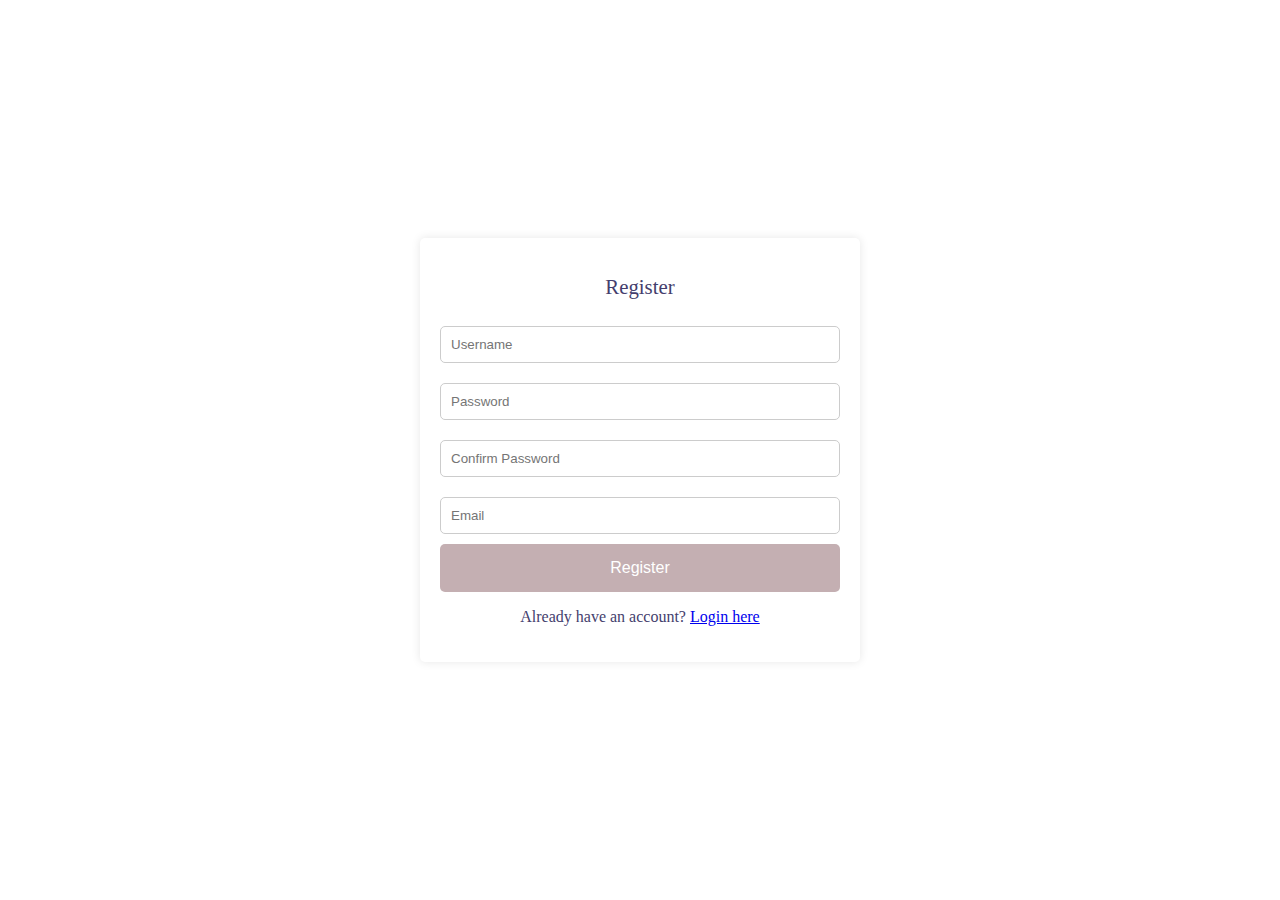
<file: registration.html>
<!DOCTYPE html>
<html lang="en">
<head>
<meta charset="UTF-8">
<meta name="viewport" content="width=device-width, initial-scale=1.0">
<link rel="shortcut icon" type="image/x-icon" href="https://scontent.fmnl3-3.fna.fbcdn.net/v/t1.15752-9/423541942_3710732649159335_2522965250655212257_n.png?_nc_cat=111&ccb=1-7&_nc_sid=5f2048&_nc_eui2=AeFJNEp45_r_yWRvPUT8xgZ11Y30OfuUNXTVjfQ5-5Q1dCBlcLt6CJHt50ZPTDfs4fgR5O3fWxt5FLtpT8y-z7c-&_nc_ohc=-gq3tzol8XwAX_tGHrA&_nc_ht=scontent.fmnl3-3.fna&oh=03_AdQqKiiCjPkzt_SokXKKxCvTOW34q6KAYQ0X4Edi_SbxBw&oe=661257D5" />
<title>Registration</title>
<style>
    body {
        font-family: Arial, sans-serif;
        background-image: 'bg2.jpg'
            background-size: cover;
            background-position: center;
            background-repeat: no-repeat;
            height: 100vh;
            margin: 0;
            display: flex;
            justify-content: center;
            align-items: center;
    }
    .container {
        max-width: 400px;
        margin: 50px auto;
        padding: 20px;
        background: #fff;
        border-radius: 5px;
        box-shadow: 0 0 10px rgba(0, 0, 0, 0.1);
    }
    h2 {
        text-align: center;
    }
    input[type="text"], input[type="password"] {
        width: 100%;
        padding: 10px;
        margin: 10px 0;
        border: 1px solid #ccc;
        border-radius: 5px;
        box-sizing: border-box;
    }
    input[type="submit"] {
        width: 100%;
        padding: 15px;
        background-color: #C4AFB2;
        color: #fff;
        border: none;
        border-radius: 5px;
        cursor: pointer;
    }
    input[type="submit"]:hover {
        background-color: #0056b3;
    }
</style>
</head>
<body>
<div class="container">
    <h2 style="font-family: verdana; font-size: 130%; font-weight: normal; color: #443E6D; text-align: center;">Register</h2>
    <form action="#" method="post" id="registerForm" style="font-family: verdana; font-size: 200%; font-weight: normal; color: #443E6D; text-align: center;" >
        <input type="text" name="username" placeholder="Username" required>
        <input type="password" name="password" placeholder="Password" required>
        <input type="password" name="confirm_password" placeholder="Confirm Password" required>
        <input type="text" name="email" placeholder="Email" required>
        <input type="submit" value="Register" style="font-size: 50%;">
    </form>
    <p style="font-family: verdana; font-size: 100%; font-weight: normal; color: #443E6D; text-align: center;">Already have an account? <a href="login.html">Login here</a></p>
</div>
</body>
</html>
</file>
